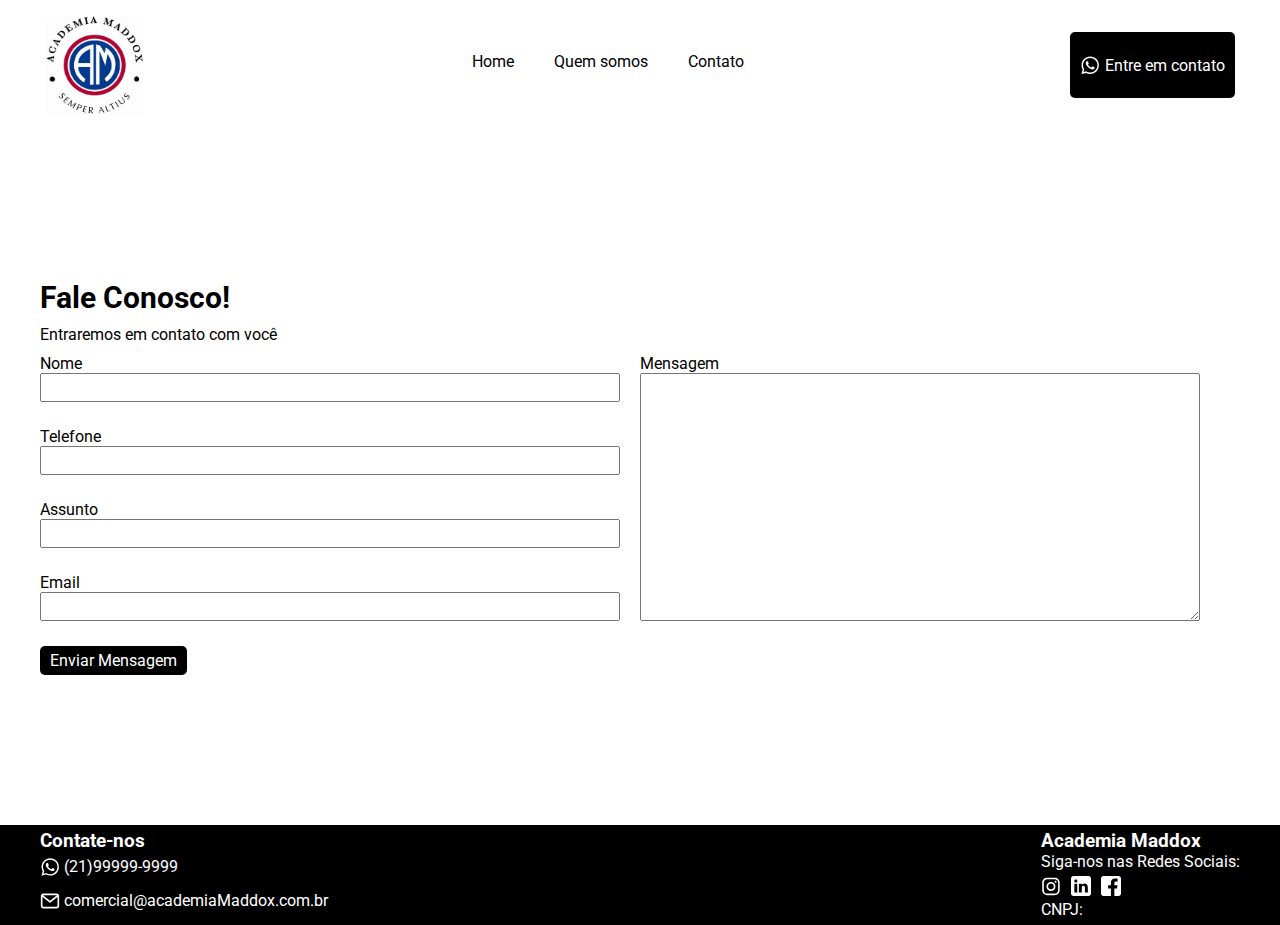
<file: contato.html>
<!DOCTYPE html>
<html lang="pt">

    <head>
        <title>Contato</title>
        <link href="academiacss.css" rel="stylesheet" />
    </head>
    
    <body>
        <header>
            <div class="conteiner">
              <nav>
                <div id="logo">
                  <a class="home" href="index.html">
                    <img src="Logo_academia.jpg" alt="logotipo" />
                  </a>
                </div>
                <ul id="topicos">
                  <li><a class="home" href="index.html">Home</a></li>
                  <li><a class="home" href="Quem.somos.html">Quem somos</a></li>

                  <li><a class="home" href="contato.html">Contato</a></li>
                </ul>
                <a class="wpplogo" href="/"
                  ><svg
                    fill="#fff"
                    xmlns="http://www.w3.org/2000/svg"
                    xmlns:xlink="http://www.w3.org/1999/xlink"
                    height="56.693px"
                    id="Layer_1"
                    style="enable-background: new 0 0 56.693 56.693"
                    version="1.1"
                    viewBox="0 0 56.693 56.693"
                    width="20px"
                    xml:space="preserve"
                    ;
                  >
                    <g>
                      <path
                        class="st0"
                        d="M46.3802,10.7138c-4.6512-4.6565-10.8365-7.222-17.4266-7.2247c-13.5785,0-24.63,11.0506-24.6353,24.6333   c-0.0019,4.342,1.1325,8.58,3.2884,12.3159l-3.495,12.7657l13.0595-3.4257c3.5982,1.9626,7.6495,2.9971,11.7726,2.9985h0.01   c0.0008,0-0.0006,0,0.0002,0c13.5771,0,24.6293-11.0517,24.635-24.6347C53.5914,21.5595,51.0313,15.3701,46.3802,10.7138z    M28.9537,48.6163h-0.0083c-3.674-0.0014-7.2777-0.9886-10.4215-2.8541l-0.7476-0.4437l-7.7497,2.0328l2.0686-7.5558   l-0.4869-0.7748c-2.0496-3.26-3.1321-7.028-3.1305-10.8969c0.0044-11.2894,9.19-20.474,20.4842-20.474   c5.469,0.0017,10.6101,2.1344,14.476,6.0047c3.8658,3.8703,5.9936,9.0148,5.9914,14.4859   C49.4248,39.4307,40.2395,48.6163,28.9537,48.6163z"
                      ></path>
                      <path
                        class="st0"
                        d="M40.1851,33.281c-0.6155-0.3081-3.6419-1.797-4.2061-2.0026c-0.5642-0.2054-0.9746-0.3081-1.3849,0.3081   c-0.4103,0.6161-1.59,2.0027-1.9491,2.4136c-0.359,0.4106-0.7182,0.4623-1.3336,0.1539c-0.6155-0.3081-2.5989-0.958-4.95-3.0551   c-1.83-1.6323-3.0653-3.6479-3.4245-4.2643c-0.359-0.6161-0.0382-0.9492,0.27-1.2562c0.2769-0.2759,0.6156-0.7189,0.9234-1.0784   c0.3077-0.3593,0.4103-0.6163,0.6155-1.0268c0.2052-0.4109,0.1027-0.7704-0.0513-1.0784   c-0.1539-0.3081-1.3849-3.3379-1.8978-4.5706c-0.4998-1.2001-1.0072-1.0375-1.3851-1.0566   c-0.3585-0.0179-0.7694-0.0216-1.1797-0.0216s-1.0773,0.1541-1.6414,0.7702c-0.5642,0.6163-2.1545,2.1056-2.1545,5.1351   c0,3.0299,2.2057,5.9569,2.5135,6.3676c0.3077,0.411,4.3405,6.6282,10.5153,9.2945c1.4686,0.6343,2.6152,1.013,3.5091,1.2966   c1.4746,0.4686,2.8165,0.4024,3.8771,0.2439c1.1827-0.1767,3.6419-1.489,4.1548-2.9267c0.513-1.438,0.513-2.6706,0.359-2.9272   C41.211,33.7433,40.8006,33.5892,40.1851,33.281z"
                      ></path>
                    </g>
                  </svg>
                  <span style="margin-left: 5px"> Entre em contato</span></a
                >
              </nav>
            </div>
          </header>
          <main class="conteiner">
            <section>
                <div class="form">
                    <h2 class="tituloselect">Fale Conosco!</h2>
                    <p class="textocinza">Entraremos em contato com você</p>
                    <form action="" method="">
                        <div class="formCol">
                            <div class="formCol2">
                                <div class="formCont">
                                    <label for="name">Nome</label>
                                    <input class="formInput" name="name" type="text" required="" maxlength="75" minlength="2">
                                    <label for="phone">Telefone</label>
                                    <input class="formInput" name="phone" type="tel" pattern="[0-11]{11}" required="">
                                    <label for="subject">Assunto</label>
                                    <input class="formInput" name="subject" type="text" required="" maxlength="25">
                                    <label for="email">Email</label>
                                    <input class="formInput" name="email" type="email" required="" maxlength="50">
                                </div>
                                <div class="formCont">
                                    <label for="message">Mensagem</label>
                                    <textarea name="message" class="formInput message" required="" maxlength="500"></textarea>
                                </div>
                            </div>
                        </div>
                        <input class="wpplogo bot" type="submit" value="Enviar Mensagem">
                    </form>
                </div>
            </section>
        </main>
    <footer>
        <div class="conteiner rodape-section">
          <div class="footer-section2">
            <h3>Contate-nos</h3>
            <div class="contato">
              <svg
                xmlns="http://www.w3.org/2000/svg"
                xmlns:xlink="http://www.w3.org/1999/xlink"
                height="20px"
                id="Layer_1"
                style="
                  enable-background: new 0 0 56.693 56.693;
                  fill: white;
                  position: relative;
                  top: 5px;
                "
                version="1.1"
                viewBox="0 0 56.693 56.693"
                width="20px"
                xml:space="preserve"
              >
                <g>
                  <path
                    class="st0"
                    d="M46.3802,10.7138c-4.6512-4.6565-10.8365-7.222-17.4266-7.2247c-13.5785,0-24.63,11.0506-24.6353,24.6333   c-0.0019,4.342,1.1325,8.58,3.2884,12.3159l-3.495,12.7657l13.0595-3.4257c3.5982,1.9626,7.6495,2.9971,11.7726,2.9985h0.01   c0.0008,0-0.0006,0,0.0002,0c13.5771,0,24.6293-11.0517,24.635-24.6347C53.5914,21.5595,51.0313,15.3701,46.3802,10.7138z    M28.9537,48.6163h-0.0083c-3.674-0.0014-7.2777-0.9886-10.4215-2.8541l-0.7476-0.4437l-7.7497,2.0328l2.0686-7.5558   l-0.4869-0.7748c-2.0496-3.26-3.1321-7.028-3.1305-10.8969c0.0044-11.2894,9.19-20.474,20.4842-20.474   c5.469,0.0017,10.6101,2.1344,14.476,6.0047c3.8658,3.8703,5.9936,9.0148,5.9914,14.4859   C49.4248,39.4307,40.2395,48.6163,28.9537,48.6163z"
                  />
                  <path
                    class="st0"
                    d="M40.1851,33.281c-0.6155-0.3081-3.6419-1.797-4.2061-2.0026c-0.5642-0.2054-0.9746-0.3081-1.3849,0.3081   c-0.4103,0.6161-1.59,2.0027-1.9491,2.4136c-0.359,0.4106-0.7182,0.4623-1.3336,0.1539c-0.6155-0.3081-2.5989-0.958-4.95-3.0551   c-1.83-1.6323-3.0653-3.6479-3.4245-4.2643c-0.359-0.6161-0.0382-0.9492,0.27-1.2562c0.2769-0.2759,0.6156-0.7189,0.9234-1.0784   c0.3077-0.3593,0.4103-0.6163,0.6155-1.0268c0.2052-0.4109,0.1027-0.7704-0.0513-1.0784   c-0.1539-0.3081-1.3849-3.3379-1.8978-4.5706c-0.4998-1.2001-1.0072-1.0375-1.3851-1.0566   c-0.3585-0.0179-0.7694-0.0216-1.1797-0.0216s-1.0773,0.1541-1.6414,0.7702c-0.5642,0.6163-2.1545,2.1056-2.1545,5.1351   c0,3.0299,2.2057,5.9569,2.5135,6.3676c0.3077,0.411,4.3405,6.6282,10.5153,9.2945c1.4686,0.6343,2.6152,1.013,3.5091,1.2966   c1.4746,0.4686,2.8165,0.4024,3.8771,0.2439c1.1827-0.1767,3.6419-1.489,4.1548-2.9267c0.513-1.438,0.513-2.6706,0.359-2.9272   C41.211,33.7433,40.8006,33.5892,40.1851,33.281z"
                  />
                </g>
              </svg>
              (21)99999-9999
            </div>
            <div class="contato">
              <svg
                xmlns="http://www.w3.org/2000/svg"
                xmlns:xlink="http://www.w3.org/1999/xlink"
                enable-background="new 0 0 96 96"
                height="20px"
                id="mail"
                version="1.1"
                viewBox="0 0 96 96"
                width="20px"
                xml:space="preserve"
                style="fill: white; position: relative; top: 5px"
              >
                <path
                  d="M80,12H16C9.373,12,4,17.373,4,24v48c0,6.627,5.373,12,12,12h64c6.627,0,12-5.373,12-12V24C92,17.373,86.627,12,80,12z   M80,20c0.459,0,0.893,0.093,1.303,0.235L48,46.877L14.697,20.235C15.108,20.093,15.541,20,16,20H80z M80,76H16c-2.21,0-4-1.79-4-4  V28.323l33.501,26.8C46.231,55.708,47.116,56,48,56s1.769-0.292,2.499-0.877L84,28.323V72C84,74.21,82.21,76,80,76z"
                />
              </svg>
              comercial@academiaMaddox.com.br
            </div>
          </div>
          <div id="base">
            <h3>Academia Maddox</h3>
            Siga-nos nas Redes Sociais:
            <div id="redesocial">
              <div>
                <svg
                  xmlns="http://www.w3.org/2000/svg"
                  xmlns:xlink="http://www.w3.org/1999/xlink"
                  width="20px"
                  version="1.1"
                  id="Layer_1"
                  x="0px"
                  y="0px"
                  viewBox="0 0 56.7 56.7"
                  enable-background="new 0 0 56.7 56.7"
                  xml:space="preserve"
                  style="fill: white"
                >
                  <g>
                    <path
                      d="M28.2,16.7c-7,0-12.8,5.7-12.8,12.8s5.7,12.8,12.8,12.8S41,36.5,41,29.5S35.2,16.7,28.2,16.7z M28.2,37.7   c-4.5,0-8.2-3.7-8.2-8.2s3.7-8.2,8.2-8.2s8.2,3.7,8.2,8.2S32.7,37.7,28.2,37.7z"
                    />
                    <circle cx="41.5" cy="16.4" r="2.9" />
                    <path
                      d="M49,8.9c-2.6-2.7-6.3-4.1-10.5-4.1H17.9c-8.7,0-14.5,5.8-14.5,14.5v20.5c0,4.3,1.4,8,4.2,10.7c2.7,2.6,6.3,3.9,10.4,3.9   h20.4c4.3,0,7.9-1.4,10.5-3.9c2.7-2.6,4.1-6.3,4.1-10.6V19.3C53,15.1,51.6,11.5,49,8.9z M48.6,39.9c0,3.1-1.1,5.6-2.9,7.3   s-4.3,2.6-7.3,2.6H18c-3,0-5.5-0.9-7.3-2.6C8.9,45.4,8,42.9,8,39.8V19.3c0-3,0.9-5.5,2.7-7.3c1.7-1.7,4.3-2.6,7.3-2.6h20.6   c3,0,5.5,0.9,7.3,2.7c1.7,1.8,2.7,4.3,2.7,7.2V39.9L48.6,39.9z"
                    />
                  </g>
                </svg>
              </div>
              <div>
                <svg
                  xmlns="http://www.w3.org/2000/svg"
                  xmlns:serif="http://www.serif.com/"
                  xmlns:xlink="http://www.w3.org/1999/xlink"
                  height="20px"
                  style="fill: white"
                  version="1.1"
                  viewBox="0 0 512 512"
                  width="20px"
                  xml:space="preserve"
                >
                  <path
                    d="M449.446,0c34.525,0 62.554,28.03 62.554,62.554l0,386.892c0,34.524 -28.03,62.554 -62.554,62.554l-386.892,0c-34.524,0 -62.554,-28.03 -62.554,-62.554l0,-386.892c0,-34.524 28.029,-62.554 62.554,-62.554l386.892,0Zm-288.985,423.278l0,-225.717l-75.04,0l0,225.717l75.04,0Zm270.539,0l0,-129.439c0,-69.333 -37.018,-101.586 -86.381,-101.586c-39.804,0 -57.634,21.891 -67.617,37.266l0,-31.958l-75.021,0c0.995,21.181 0,225.717 0,225.717l75.02,0l0,-126.056c0,-6.748 0.486,-13.492 2.474,-18.315c5.414,-13.475 17.767,-27.434 38.494,-27.434c27.135,0 38.007,20.707 38.007,51.037l0,120.768l75.024,0Zm-307.552,-334.556c-25.674,0 -42.448,16.879 -42.448,39.002c0,21.658 16.264,39.002 41.455,39.002l0.484,0c26.165,0 42.452,-17.344 42.452,-39.002c-0.485,-22.092 -16.241,-38.954 -41.943,-39.002Z"
                  />
                </svg>
              </div>
              <div>
                <svg
                  xmlns="http://www.w3.org/2000/svg"
                  xmlns:serif="http://www.serif.com/"
                  xmlns:xlink="http://www.w3.org/1999/xlink"
                  height="20px"
                  style="
                    fill-rule: evenodd;
                    clip-rule: evenodd;
                    stroke-linejoin: round;
                    stroke-miterlimit: 2;
                  "
                  version="1.1"
                  viewBox="0 0 512 512"
                  width="20px"
                  xml:space="preserve"
                >
                  <path
                    d="M449.446,0c34.525,0 62.554,28.03 62.554,62.554l0,386.892c0,34.524 -28.03,62.554 -62.554,62.554l-106.468,0l0,-192.915l66.6,0l12.672,-82.621l-79.272,0l0,-53.617c0,-22.603 11.073,-44.636 46.58,-44.636l36.042,0l0,-70.34c0,0 -32.71,-5.582 -63.982,-5.582c-65.288,0 -107.96,39.569 -107.96,111.204l0,62.971l-72.573,0l0,82.621l72.573,0l0,192.915l-191.104,0c-34.524,0 -62.554,-28.03 -62.554,-62.554l0,-386.892c0,-34.524 28.029,-62.554 62.554,-62.554l386.892,0Z"
                    style="fill: #fff"
                  />
                </svg>
              </div>
            </div>
            <spam>CNPJ:</spam>
          </div>
        </div>
      </footer>
</body>

</html>
</file>
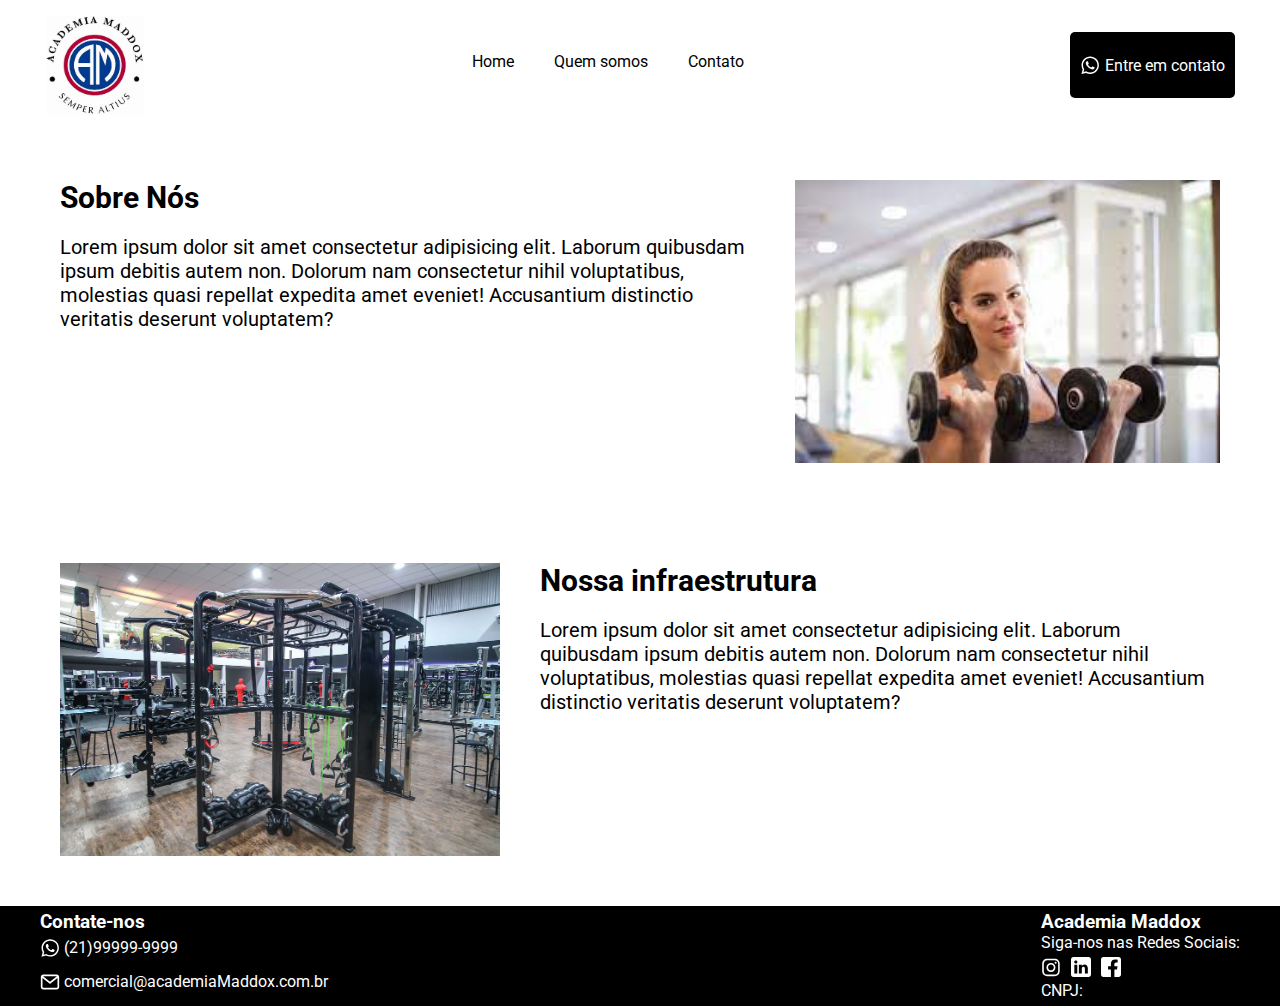
<file: Quem.somos.html>
<!DOCTYPE html>
<html lang="pt">

<head>
    <title>Quem Somos</title>
    <link href="academiacss.css" rel="stylesheet" />
</head>

<body>
    <header>
        <div class="conteiner">
            <nav>
                <div id="logo">
                    <a class="home" href="index.html">
                        <img src="Logo_academia.jpg" alt="logotipo" />
                    </a>
                </div>
                <ul id="topicos">
                    <li><a class="home" href="index.html">Home</a></li>
                    <li><a class="home" href="Quem.somos.html">Quem somos</a></li>
                    <li><a class="home" href="contato.html">Contato</a></li>
                </ul>
                <a class="wpplogo" href="/"><svg fill="#fff" xmlns="http://www.w3.org/2000/svg"
                        xmlns:xlink="http://www.w3.org/1999/xlink" height="56.693px" id="Layer_1"
                        style="enable-background: new 0 0 56.693 56.693" version="1.1" viewBox="0 0 56.693 56.693"
                        width="20px" xml:space="preserve" ;>
                        <g>
                            <path class="st0"
                                d="M46.3802,10.7138c-4.6512-4.6565-10.8365-7.222-17.4266-7.2247c-13.5785,0-24.63,11.0506-24.6353,24.6333   c-0.0019,4.342,1.1325,8.58,3.2884,12.3159l-3.495,12.7657l13.0595-3.4257c3.5982,1.9626,7.6495,2.9971,11.7726,2.9985h0.01   c0.0008,0-0.0006,0,0.0002,0c13.5771,0,24.6293-11.0517,24.635-24.6347C53.5914,21.5595,51.0313,15.3701,46.3802,10.7138z    M28.9537,48.6163h-0.0083c-3.674-0.0014-7.2777-0.9886-10.4215-2.8541l-0.7476-0.4437l-7.7497,2.0328l2.0686-7.5558   l-0.4869-0.7748c-2.0496-3.26-3.1321-7.028-3.1305-10.8969c0.0044-11.2894,9.19-20.474,20.4842-20.474   c5.469,0.0017,10.6101,2.1344,14.476,6.0047c3.8658,3.8703,5.9936,9.0148,5.9914,14.4859   C49.4248,39.4307,40.2395,48.6163,28.9537,48.6163z">
                            </path>
                            <path class="st0"
                                d="M40.1851,33.281c-0.6155-0.3081-3.6419-1.797-4.2061-2.0026c-0.5642-0.2054-0.9746-0.3081-1.3849,0.3081   c-0.4103,0.6161-1.59,2.0027-1.9491,2.4136c-0.359,0.4106-0.7182,0.4623-1.3336,0.1539c-0.6155-0.3081-2.5989-0.958-4.95-3.0551   c-1.83-1.6323-3.0653-3.6479-3.4245-4.2643c-0.359-0.6161-0.0382-0.9492,0.27-1.2562c0.2769-0.2759,0.6156-0.7189,0.9234-1.0784   c0.3077-0.3593,0.4103-0.6163,0.6155-1.0268c0.2052-0.4109,0.1027-0.7704-0.0513-1.0784   c-0.1539-0.3081-1.3849-3.3379-1.8978-4.5706c-0.4998-1.2001-1.0072-1.0375-1.3851-1.0566   c-0.3585-0.0179-0.7694-0.0216-1.1797-0.0216s-1.0773,0.1541-1.6414,0.7702c-0.5642,0.6163-2.1545,2.1056-2.1545,5.1351   c0,3.0299,2.2057,5.9569,2.5135,6.3676c0.3077,0.411,4.3405,6.6282,10.5153,9.2945c1.4686,0.6343,2.6152,1.013,3.5091,1.2966   c1.4746,0.4686,2.8165,0.4024,3.8771,0.2439c1.1827-0.1767,3.6419-1.489,4.1548-2.9267c0.513-1.438,0.513-2.6706,0.359-2.9272   C41.211,33.7433,40.8006,33.5892,40.1851,33.281z">
                            </path>
                        </g>
                    </svg>
                    <span style="margin-left: 5px"> Entre em contato</span></a>
            </nav>
        </div>
    </header>
    <section class="conteiner">
            <div class="sobrenos">
                <div class="textoetit">
                    <h3 class="titulo">Sobre Nós</h3>
                    <p>Lorem ipsum dolor sit amet consectetur adipisicing elit. Laborum quibusdam ipsum debitis autem
                        non. Dolorum nam consectetur nihil voluptatibus, molestias quasi repellat expedita amet eveniet!
                        Accusantium distinctio veritatis deserunt voluptatem? </p>
                </div>
                <img class="sobrenos1" src="sobrenos1.jfif" alt="">
            </div>
    </section>
        <section class="conteiner">
            <div class="sobrenos" id="reverse">
                <div class="textoetit">
                    <h3 class="titulo">Nossa infraestrutura</h3>
                    <p>Lorem ipsum dolor sit amet consectetur adipisicing elit. Laborum quibusdam ipsum debitis autem
                        non. Dolorum nam consectetur nihil voluptatibus, molestias quasi repellat expedita amet eveniet!
                        Accusantium distinctio veritatis deserunt voluptatem? </p>
                </div>
                <img class="sobrenos1" src="sobrenos2.jpg" alt="">
            </div>
        </section>
    <footer>
        <div class="conteiner rodape-section">
            <div class="footer-section2">
                <h3>Contate-nos</h3>
                <div class="contato">
                    <svg xmlns="http://www.w3.org/2000/svg" xmlns:xlink="http://www.w3.org/1999/xlink" height="20px"
                        id="Layer_1" style="
                  enable-background: new 0 0 56.693 56.693;
                  fill: white;
                  position: relative;
                  top: 5px;
                " version="1.1" viewBox="0 0 56.693 56.693" width="20px" xml:space="preserve">
                        <g>
                            <path class="st0"
                                d="M46.3802,10.7138c-4.6512-4.6565-10.8365-7.222-17.4266-7.2247c-13.5785,0-24.63,11.0506-24.6353,24.6333   c-0.0019,4.342,1.1325,8.58,3.2884,12.3159l-3.495,12.7657l13.0595-3.4257c3.5982,1.9626,7.6495,2.9971,11.7726,2.9985h0.01   c0.0008,0-0.0006,0,0.0002,0c13.5771,0,24.6293-11.0517,24.635-24.6347C53.5914,21.5595,51.0313,15.3701,46.3802,10.7138z    M28.9537,48.6163h-0.0083c-3.674-0.0014-7.2777-0.9886-10.4215-2.8541l-0.7476-0.4437l-7.7497,2.0328l2.0686-7.5558   l-0.4869-0.7748c-2.0496-3.26-3.1321-7.028-3.1305-10.8969c0.0044-11.2894,9.19-20.474,20.4842-20.474   c5.469,0.0017,10.6101,2.1344,14.476,6.0047c3.8658,3.8703,5.9936,9.0148,5.9914,14.4859   C49.4248,39.4307,40.2395,48.6163,28.9537,48.6163z" />
                            <path class="st0"
                                d="M40.1851,33.281c-0.6155-0.3081-3.6419-1.797-4.2061-2.0026c-0.5642-0.2054-0.9746-0.3081-1.3849,0.3081   c-0.4103,0.6161-1.59,2.0027-1.9491,2.4136c-0.359,0.4106-0.7182,0.4623-1.3336,0.1539c-0.6155-0.3081-2.5989-0.958-4.95-3.0551   c-1.83-1.6323-3.0653-3.6479-3.4245-4.2643c-0.359-0.6161-0.0382-0.9492,0.27-1.2562c0.2769-0.2759,0.6156-0.7189,0.9234-1.0784   c0.3077-0.3593,0.4103-0.6163,0.6155-1.0268c0.2052-0.4109,0.1027-0.7704-0.0513-1.0784   c-0.1539-0.3081-1.3849-3.3379-1.8978-4.5706c-0.4998-1.2001-1.0072-1.0375-1.3851-1.0566   c-0.3585-0.0179-0.7694-0.0216-1.1797-0.0216s-1.0773,0.1541-1.6414,0.7702c-0.5642,0.6163-2.1545,2.1056-2.1545,5.1351   c0,3.0299,2.2057,5.9569,2.5135,6.3676c0.3077,0.411,4.3405,6.6282,10.5153,9.2945c1.4686,0.6343,2.6152,1.013,3.5091,1.2966   c1.4746,0.4686,2.8165,0.4024,3.8771,0.2439c1.1827-0.1767,3.6419-1.489,4.1548-2.9267c0.513-1.438,0.513-2.6706,0.359-2.9272   C41.211,33.7433,40.8006,33.5892,40.1851,33.281z" />
                        </g>
                    </svg>
                    (21)99999-9999
                </div>
                <div class="contato">
                    <svg xmlns="http://www.w3.org/2000/svg" xmlns:xlink="http://www.w3.org/1999/xlink"
                        enable-background="new 0 0 96 96" height="20px" id="mail" version="1.1" viewBox="0 0 96 96"
                        width="20px" xml:space="preserve" style="fill: white; position: relative; top: 5px">
                        <path
                            d="M80,12H16C9.373,12,4,17.373,4,24v48c0,6.627,5.373,12,12,12h64c6.627,0,12-5.373,12-12V24C92,17.373,86.627,12,80,12z   M80,20c0.459,0,0.893,0.093,1.303,0.235L48,46.877L14.697,20.235C15.108,20.093,15.541,20,16,20H80z M80,76H16c-2.21,0-4-1.79-4-4  V28.323l33.501,26.8C46.231,55.708,47.116,56,48,56s1.769-0.292,2.499-0.877L84,28.323V72C84,74.21,82.21,76,80,76z" />
                    </svg>
                    comercial@academiaMaddox.com.br
                </div>
            </div>
            <div id="base">
                <h3>Academia Maddox</h3>
                Siga-nos nas Redes Sociais:
                <div id="redesocial">
                    <div>
                        <svg xmlns="http://www.w3.org/2000/svg" xmlns:xlink="http://www.w3.org/1999/xlink" width="20px"
                            version="1.1" id="Layer_1" x="0px" y="0px" viewBox="0 0 56.7 56.7"
                            enable-background="new 0 0 56.7 56.7" xml:space="preserve" style="fill: white">
                            <g>
                                <path
                                    d="M28.2,16.7c-7,0-12.8,5.7-12.8,12.8s5.7,12.8,12.8,12.8S41,36.5,41,29.5S35.2,16.7,28.2,16.7z M28.2,37.7   c-4.5,0-8.2-3.7-8.2-8.2s3.7-8.2,8.2-8.2s8.2,3.7,8.2,8.2S32.7,37.7,28.2,37.7z" />
                                <circle cx="41.5" cy="16.4" r="2.9" />
                                <path
                                    d="M49,8.9c-2.6-2.7-6.3-4.1-10.5-4.1H17.9c-8.7,0-14.5,5.8-14.5,14.5v20.5c0,4.3,1.4,8,4.2,10.7c2.7,2.6,6.3,3.9,10.4,3.9   h20.4c4.3,0,7.9-1.4,10.5-3.9c2.7-2.6,4.1-6.3,4.1-10.6V19.3C53,15.1,51.6,11.5,49,8.9z M48.6,39.9c0,3.1-1.1,5.6-2.9,7.3   s-4.3,2.6-7.3,2.6H18c-3,0-5.5-0.9-7.3-2.6C8.9,45.4,8,42.9,8,39.8V19.3c0-3,0.9-5.5,2.7-7.3c1.7-1.7,4.3-2.6,7.3-2.6h20.6   c3,0,5.5,0.9,7.3,2.7c1.7,1.8,2.7,4.3,2.7,7.2V39.9L48.6,39.9z" />
                            </g>
                        </svg>
                    </div>
                    <div>
                        <svg xmlns="http://www.w3.org/2000/svg" xmlns:serif="http://www.serif.com/"
                            xmlns:xlink="http://www.w3.org/1999/xlink" height="20px" style="fill: white" version="1.1"
                            viewBox="0 0 512 512" width="20px" xml:space="preserve">
                            <path
                                d="M449.446,0c34.525,0 62.554,28.03 62.554,62.554l0,386.892c0,34.524 -28.03,62.554 -62.554,62.554l-386.892,0c-34.524,0 -62.554,-28.03 -62.554,-62.554l0,-386.892c0,-34.524 28.029,-62.554 62.554,-62.554l386.892,0Zm-288.985,423.278l0,-225.717l-75.04,0l0,225.717l75.04,0Zm270.539,0l0,-129.439c0,-69.333 -37.018,-101.586 -86.381,-101.586c-39.804,0 -57.634,21.891 -67.617,37.266l0,-31.958l-75.021,0c0.995,21.181 0,225.717 0,225.717l75.02,0l0,-126.056c0,-6.748 0.486,-13.492 2.474,-18.315c5.414,-13.475 17.767,-27.434 38.494,-27.434c27.135,0 38.007,20.707 38.007,51.037l0,120.768l75.024,0Zm-307.552,-334.556c-25.674,0 -42.448,16.879 -42.448,39.002c0,21.658 16.264,39.002 41.455,39.002l0.484,0c26.165,0 42.452,-17.344 42.452,-39.002c-0.485,-22.092 -16.241,-38.954 -41.943,-39.002Z" />
                        </svg>
                    </div>
                    <div>
                        <svg xmlns="http://www.w3.org/2000/svg" xmlns:serif="http://www.serif.com/"
                            xmlns:xlink="http://www.w3.org/1999/xlink" height="20px" style="
                    fill-rule: evenodd;
                    clip-rule: evenodd;
                    stroke-linejoin: round;
                    stroke-miterlimit: 2;
                  " version="1.1" viewBox="0 0 512 512" width="20px" xml:space="preserve">
                            <path
                                d="M449.446,0c34.525,0 62.554,28.03 62.554,62.554l0,386.892c0,34.524 -28.03,62.554 -62.554,62.554l-106.468,0l0,-192.915l66.6,0l12.672,-82.621l-79.272,0l0,-53.617c0,-22.603 11.073,-44.636 46.58,-44.636l36.042,0l0,-70.34c0,0 -32.71,-5.582 -63.982,-5.582c-65.288,0 -107.96,39.569 -107.96,111.204l0,62.971l-72.573,0l0,82.621l72.573,0l0,192.915l-191.104,0c-34.524,0 -62.554,-28.03 -62.554,-62.554l0,-386.892c0,-34.524 28.029,-62.554 62.554,-62.554l386.892,0Z"
                                style="fill: #fff" />
                        </svg>
                    </div>
                </div>
                <spam>CNPJ:</spam>
            </div>
        </div>
    </footer>
</body>

</html>
</file>
<file: academiacss.css>
@import url('https://fonts.googleapis.com/css2?family=Roboto:wght@400;500;700&display=swap%27');

*{
    margin: 0;
    padding: 0;
    text-decoration: none;
    font-family: 'Roboto', sans-serif;
}
.conteiner{
    max-width: 1200px;
    margin: auto;
}
img{
    width: 100%;
    height: 100%;
}
nav, #topicos{
    display: flex;
    justify-content: space-between;
    align-items:center ;
    height: 100%;
    padding: 5px;
}

nav{
    height: 120px;
}

#logo{
    width:100px;
    height:100px;
}
#topicos .home{
    padding: 20px;
    display: inline-block;
    color: black;

}

#topicos li::after{
content: "";
height: 2px;
background-color: black;
display: block;
width: 0;
margin-bottom: 5px;
transition: all ease 0.3s;
}
#topicos li:hover::after{
    width: 100%;
}
li{
    list-style:none;
}
.wpplogo{
    display: flex;
    align-items: center;
    font-size: 16px;
    color: #fff;
    padding: 5px 10px;
    background-color: #000;
    transition: all .3s;
    border-radius: 5px;
    opacity: 1;
}

.wpplogo:hover{
    opacity: 0.8;
}
/*--------------------header--------------*/

#secao1{
    height: calc(100vh - 120px);
    position: relative;
    
}

.img{
    object-fit: cover;
    position: absolute;
    z-index: 1;
}

#texto{
    z-index: 2;
    position: relative;
    color: white;
    text-align: center;
    top: 50%;  
    transform: translateY(100%);
}

#texto h2{
    font-size: 50px;
    text-align: center;
    margin-bottom: 20px;
}

#texto p{
    font-size: 25px;
}

#unidades h3{
    font-size: 30px;
}

#locais{
    width: 100%;
    display: flex;
    flex-wrap: wrap;
    
}

.unidade{
    position: relative;
    z-index: 1;
    width: 50%;
    padding: 5px 0;    
}

.unidade span{
    position: absolute;
    z-index: 2;
    color: white;
    top:50%;
    left: 50%;
    transform: translate(-50%,-50%);
    font-size: 35px;
    font-weight: 700;
}

#locais img{
    width: 98%; 
    opacity: 90%; 
}
/*--------------------section--------------*/
footer{
    background-color: black;
    color: white;
    
}

.rodape-section{
    display: flex;
    justify-content: space-between;
    padding: 5px;
}

.contato {
    margin-bottom: 10px;
}

#base{
    
}

#redesocial{
    margin: 5px 10px 0px 0px;
    display: flex;
    gap: 10px

}
/*--------------------footer--------------*/
.form{
    margin: calc(100px + 50px) auto 50px auto;
    padding-bottom: 100px;
}
.textocinza{
    margin-bottom: 10px;
}
.tituloselect{
    margin-bottom: 10px;
    font-size: 30px;
}
.formCol{
    display: flex;
    flex-direction: column;     
}

.formCol2{
    display: flex;
}

.formCont{
    display: flex;
    flex-direction: column;
    width: calc(50% - 20px);
    box-sizing: border-box;   
}

.formCont:nth-child(2){
    padding-left: 20px;
}

.formInput{
    height: 25px;
    margin-bottom: 25px;
}

.message{
    height: 100%;
}

.bot{
    border:none;
    cursor: pointer;
}
/*--------------------section contatos--------------*/
.sobrenos{
    padding: 50px 0;
    display: flex;

}

.textoetit{
    padding: 0 20px;
    width: 60%;
}

.titulo{
    color: #000;
    margin-bottom: 20px;
    font-size: 30px;
}

.textoetit p{
    font-size: 20px;
}

.sobrenos1{
    width: 40%;
    padding: 0 20px;
    box-sizing: border-box;
    
}
/*--------------------section2--------------*/
#reverse{
    flex-direction:row-reverse;
}
</file>
